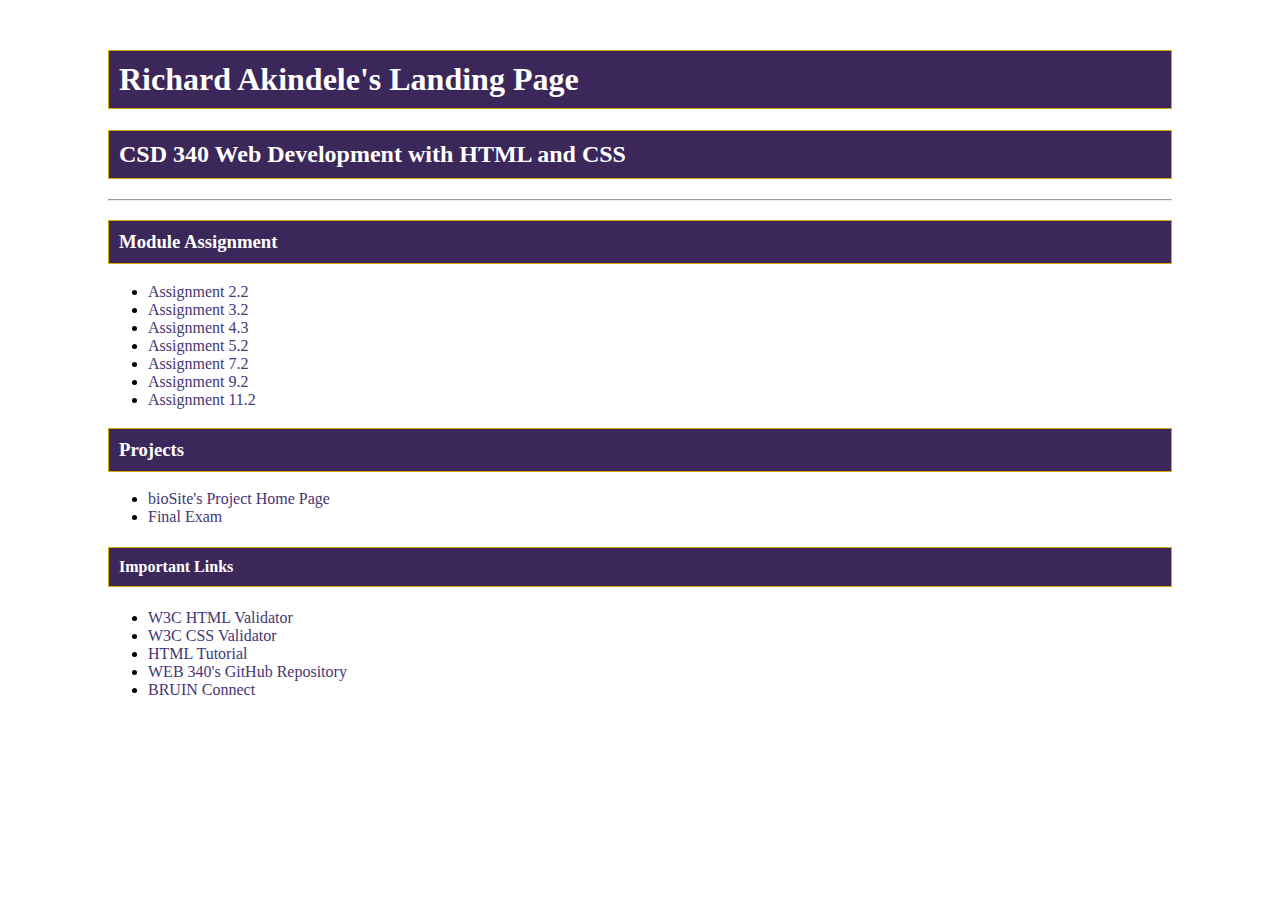
<file: index.html>
<!DOCTYPE html>
<html lang="en">
<head>
    <meta charset="UTF-8">
    <meta http-equiv="X-UA-Compatible" content="IE=edge">
    <meta name="viewport" content="width=device-width, initial-scale=1.0">
    <title>Richard Akindele's CSD 340 Landing Page</title>
    <link rel="preconnect" href="https://fonts.googleapis.com">
    <link rel="preconnect" href="https://fonts.gstatic.com" crossorigin>
    <link href="https://fonts.googleapis.com/css2?family=Oswald:wght@300;400;500;700&display=swap" rel="stylesheet">
    <link rel="stylesheet" href="site.css">
</head>

<body>
    <div id="container">
        <h1>Richard Akindele's Landing Page</h1>
        <h2>CSD 340 Web Development with HTML and CSS</h2>
        <hr>
        <h3>Module Assignment</h3>
        <ul>
            <li><a href="module-2/akindele_EX1.html" target="_blank">Assignment 2.2</a></li>
            <li><a href="module-3/akindele_EX2.html" target="_blank">Assignment 3.2</a></li>
            <li><a href="module-4/akindele_EX3.html" target="_blank">Assignment 4.3</a></li>
            <li><a href="module-5/akindele_EX4.html" target="_blank">Assignment 5.2</a></li>
            <li><a href="module-7/akindele_EX5.html" target="_blank">Assignment 7.2</a></li>
            <li><a href="module-9/akindele_EX6.html" target="_blank">Assignment 9.2</a></li>
            <li><a href="module-11/akindele_EX7.html" target="_blank">Assignment 11.2</a></li>
        </ul>
        <h3>Projects</h3>
        <ul>
            <li><a href="bioSite/landing.html" target="_blank">bioSite's Project Home Page</a></li> 
            <li><a href="module-12/index.html" target="_blank">Final Exam</a></li>
        </ul>
        <h4>Important Links</h4>
        <ul>
            <li><a href="https://validator.w3.org/" target="_blank">W3C HTML Validator</a></li>
            <li><a href="http://jigsaw.w3.org/css-validator" target="_blank">W3C CSS Validator</a></li>
            <li><a href="https://www.w3schools.com/html/" target="_blank">HTML Tutorial</a></li>
            <li><a href="https://github.com/buwebdev/csd-340" target="_blank">WEB 340's GitHub Repository</a></li>
            <li><a href="https://bruinconnect.bellevue.edu" target="_blank">BRUIN Connect</a></li>

        </ul>
       

    </div>
</body>
</html>
</file>
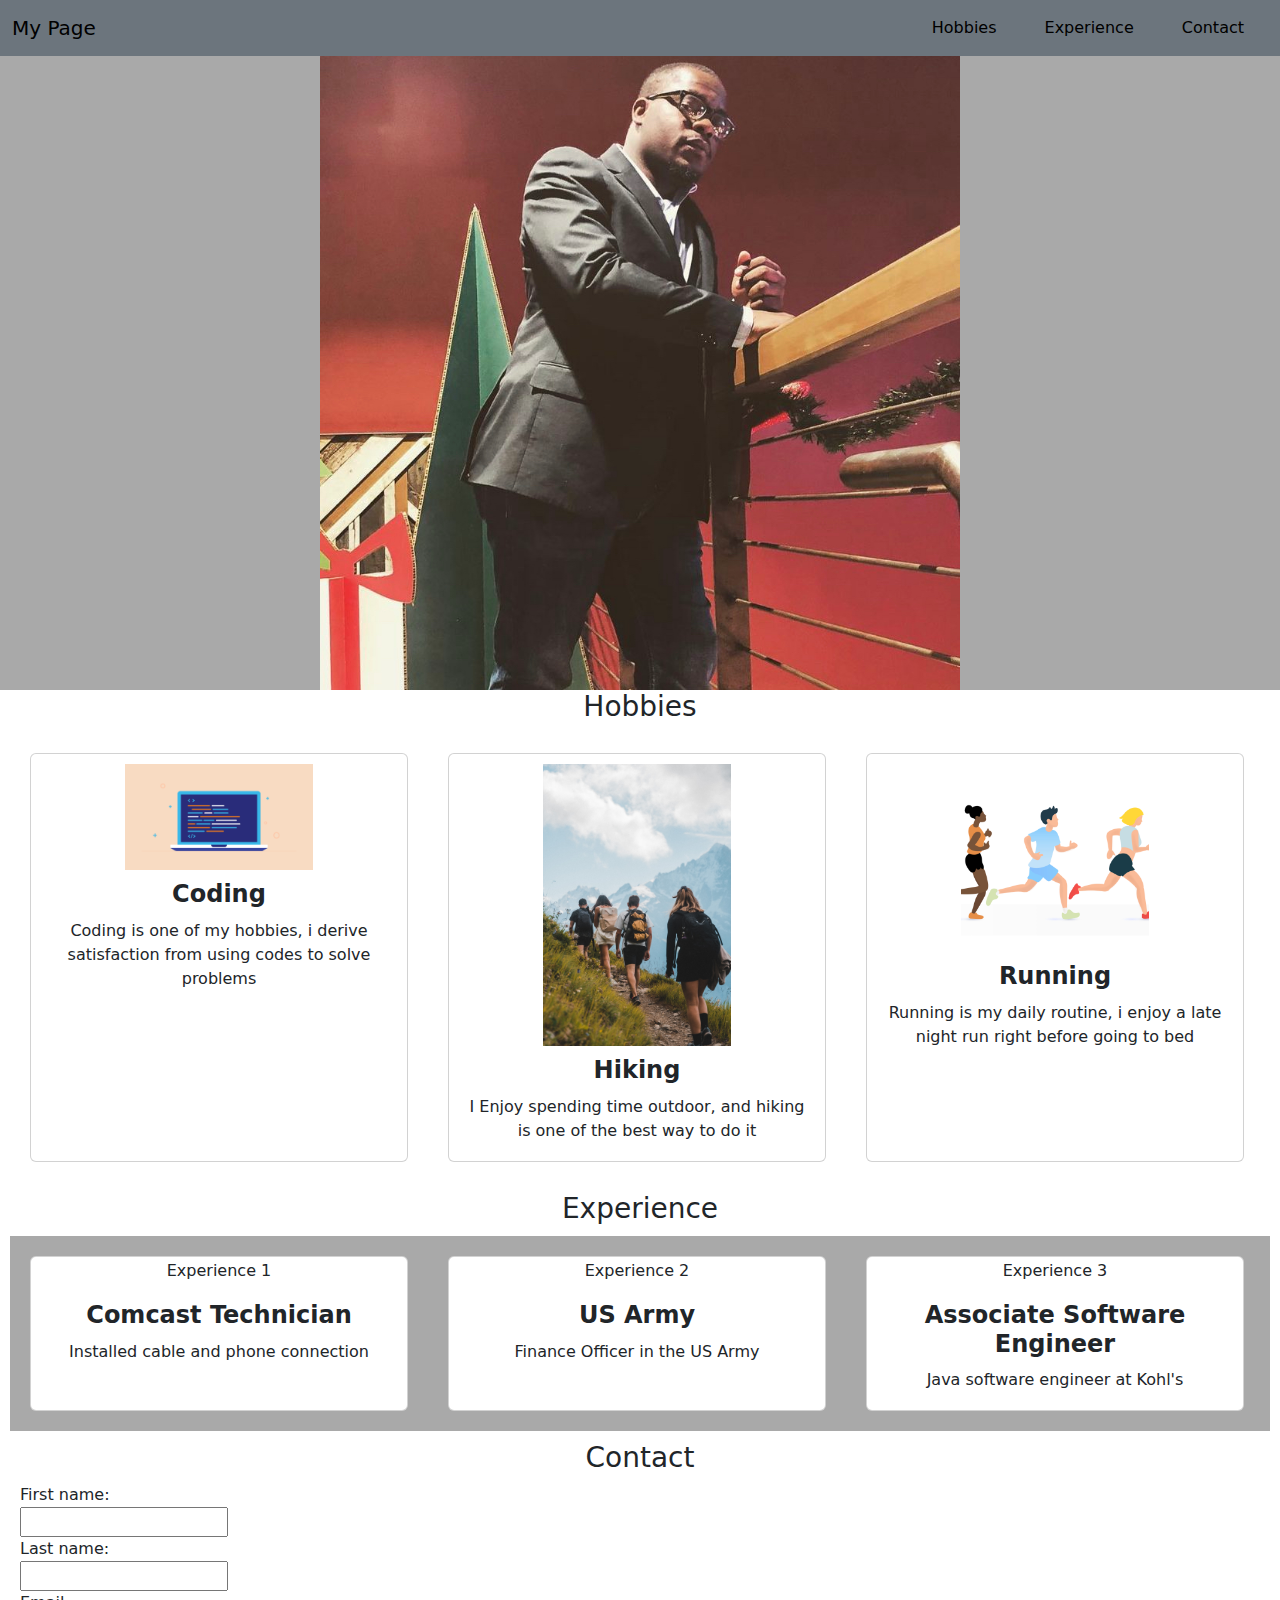
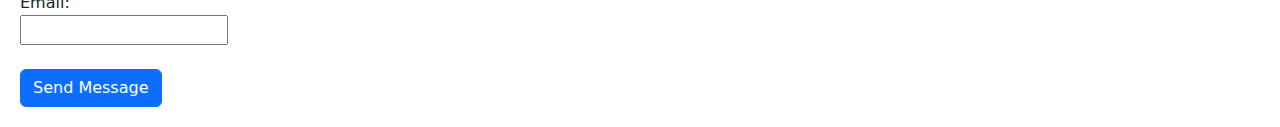
<file: module-12/index.html>
<!DOCTYPE html>
<html lang="en">
<head>
    <meta charset="UTF-8">
    <meta http-equiv="X-UA-Compatible" content="IE=edge">
    <meta name="viewport" content="width=device-width, initial-scale=1.0">
    <link rel="stylesheet" href="https://cdn.jsdelivr.net/npm/bootstrap@5.1.3/dist/css/bootstrap.min.css">
    <link rel="stylesheet" href="style.css">
    <script src="https://cdn.jsdelivr.net/npm/bootstrap@5.1.3/dist/js/bootstrap.min.js" async></script>
    <title>Personal Page</title>
</head>
<body>
    <header>
        <nav class="navbar bg-secondary navbar-expand">
            <div class="container-fluid">
              <a class="navbar-brand text-black" href="#">
                  My Page
              </a>
              <ul class="navbar-nav">
                  <li class="nav-item"><a href="#hobby" class="nav-link text-black px-4" >Hobbies</a></li>
                  <li class="nav-item"><a href="#experience" class="nav-link text-black px-4">Experience</a></li>
                  <li class="nav-item"><a href="#contact" class="nav-link text-black px-4">Contact</a></li>

              </ul>

            </div>
          </nav>
          <div class="pic">
            <img src="assignment/img/IMG_0120.jpg" alt="">
          </div>
    </header>
    <h3 id="hobby">Hobbies</h3>
    <div class="hobbies">
       
        <div class="card">
            <img src="assignment/img/code.png" class="image">
            <div class="container">
              <h4><b>Coding</b></h4>
              <p>Coding is one of my hobbies, i derive satisfaction from using codes to solve problems</p>
            </div>
        </div>
        <div class="card">
            <img src="assignment/img/hiking.jpeg" class="image">
            <div class="container">
              <h4><b>Hiking</b></h4>
              <p>I Enjoy spending time outdoor, and hiking is one of the best way to do it</p>
            </div>
        </div>

        <div class="card">
            <img src="assignment/img/running.jpeg" class="image">
            <div class="container">
              <h4><b>Running</b></h4>
              <p>Running is my daily routine, i enjoy a late night run right before going to bed</p>
            </div>
        </div>
    
    </div>
    
    <h3 id="experience">Experience</h3>
    <div class="experience">
        <div class="card">
            <p>Experience 1</p>
    
            <div class="container">
              <h4><b>Comcast Technician</b></h4>
              
                  <p>Installed cable and phone connection</p>
              
            </div>
        </div>
        <div class="card">
            <p>Experience 2</p>
            <div class="container">
              <h4><b>US Army</b></h4>
              <p>Finance Officer in the US Army</p>
            </div>
        </div>

        <div class="card">
            <p>Experience 3</p>
    
            <div class="container">
              <h4><b>Associate Software Engineer</b></h4>
              <p>Java software engineer at Kohl's</p>
            </div>
        </div>

    </div>

    <h3 id="contact">Contact</h3>
    <form>
        <label for="fname">First name:</label><br>
        <input type="text" id="fname" name="fname"><br>
        <label for="lname">Last name:</label><br>
        <input type="text" id="lname" name="lname"><br>
        <label for="email">Email:</label><br>
        <input type="text" id="email" name="email"><br><br>
        <button class="btn btn-primary">Send Message</button>
    </form>

    
</body>
</html>
</file>
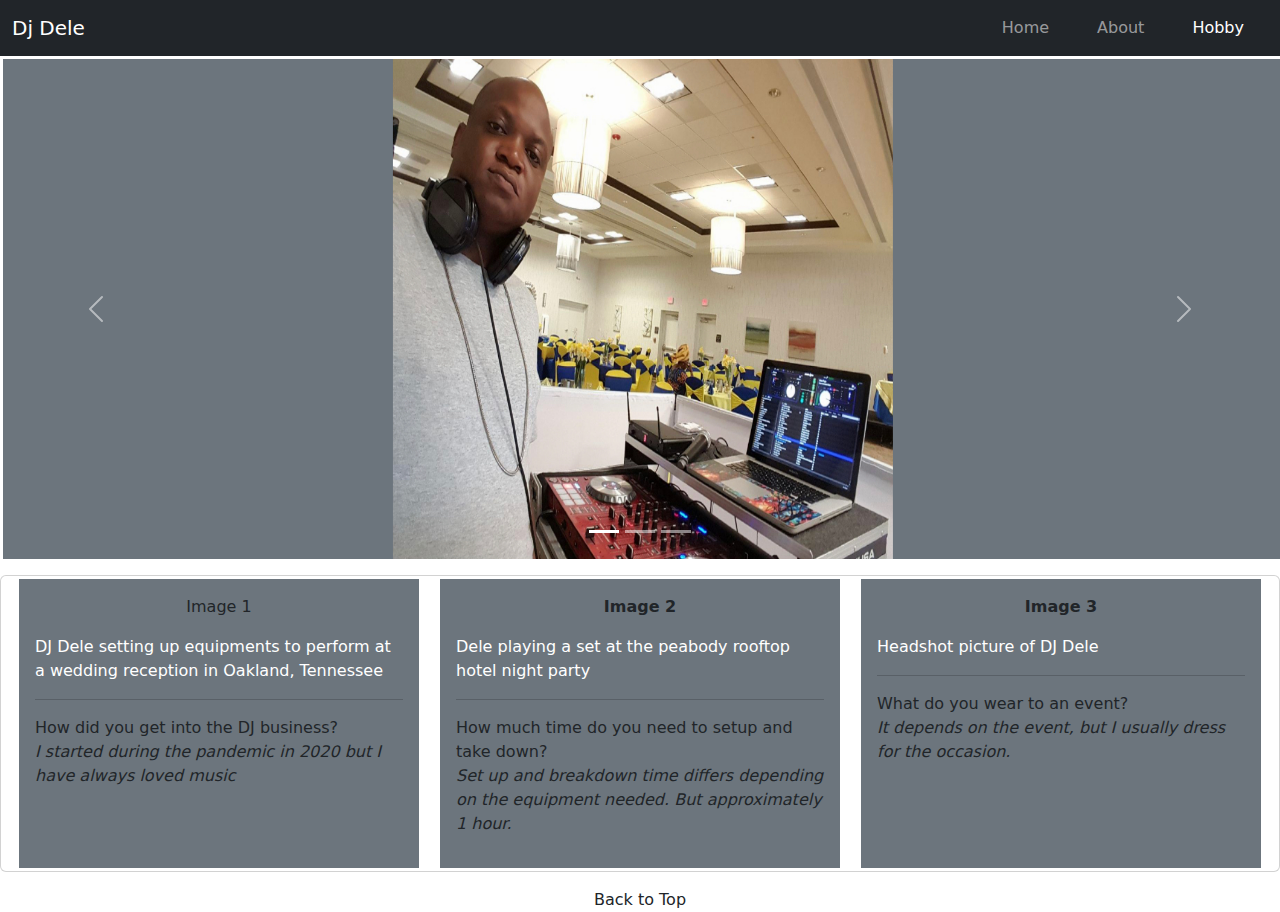
<file: bioSite/hobbies.html>
<!DOCTYPE html>
<html lang="en">
<head>
    <meta charset="UTF-8">
    <meta http-equiv="X-UA-Compatible" content="IE=edge">
    <meta name="viewport" content="width=device-width, initial-scale=1.0">
    <link rel="stylesheet" href="/bioSite/style.css">
    <link rel="preconnect" href="https://fonts.googleapis.com">
    <link rel="preconnect" href="https://fonts.gstatic.com" crossorigin>
    <link href="https://fonts.googleapis.com/css2?family=Mukta:wght@200;300;400;700&display=swap" rel="stylesheet">
    <link rel="stylesheet" href="https://cdn.jsdelivr.net/npm/bootstrap@5.1.3/dist/css/bootstrap.min.css">
    <script src="https://cdn.jsdelivr.net/npm/bootstrap@5.1.3/dist/js/bootstrap.min.js" async></script>

    <title>Hobby</title>
</head>
<body>
    <nav class="navbar bg-dark navbar-expand-lg navbar-dark">
        <div class="container-fluid">
            <a href="#" class="navbar-brand">Dj Dele</a>
            <button class="navbar-toggler" type="button" data-bs-toggle="collapse" data-bs-target="#collapse-when-small" aria-controls="navbarSupportedContent" aria-expanded="false" aria-label="Toggle navigation">
                <span class="navbar-toggler-icon"></span>
              </button>
              <div class="collapse navbar-collapse" id="collapse-when-small">
                  <ul class="navbar-nav ms-auto">
                      <li class="nav-item px-3">
                          <a href="/bioSite/landing.html" class="nav-link">Home</a>
                      </li>
                      <li class="nav-item px-3">
                          <a href="/bioSite/about.html" class="nav-link">About</a>
                      </li>
                      <li class="nav-item px-3">
                          <a href="#" class="nav-link active">Hobby</a> </li>
                  </ul>
              </div>
        </div>

    </nav>
    <div id="carouselExampleIndicators" class="carousel slide" data-bs-ride="true">
        <div class="carousel-indicators">
          <button type="button" data-bs-target="#carouselExampleIndicators" data-bs-slide-to="0" class="active" aria-current="true" aria-label="Slide 1"></button>
          <button type="button" data-bs-target="#carouselExampleIndicators" data-bs-slide-to="1" aria-label="Slide 2"></button>
          <button type="button" data-bs-target="#carouselExampleIndicators" data-bs-slide-to="2" aria-label="Slide 3"></button>
        </div>
        <div class="carousel-inner bg-secondary">
          <div class="carousel-item active">
            <img src="/bioSite/images/IMG_0079.jpg" class="d-block w-100" alt="...">
          </div>
          <div class="carousel-item">
            <img src="/bioSite/images/IMG_0083.jpg" class="d-block w-100" alt="...">
          </div>
          <div class="carousel-item">
            <img src="/bioSite/images/IMG_0084.jpg" class="d-block w-100" alt="...">
          </div>
        </div>
        <button class="carousel-control-prev" type="button" data-bs-target="#carouselExampleIndicators" data-bs-slide="prev">
          <span class="carousel-control-prev-icon" aria-hidden="true"></span>
          <span class="visually-hidden">Previous</span>
        </button>
        <button class="carousel-control-next" type="button" data-bs-target="#carouselExampleIndicators" data-bs-slide="next">
          <span class="carousel-control-next-icon" aria-hidden="true"></span>
          <span class="visually-hidden">Next</span>
        </button>
      </div>


      <div class="card d-flex flex-row justify-content-evenly mt-3">
        <div class="bg-secondary">
            <div class="card-body">
                <p class="dispay-6 text-center ">Image 1</p>
              <p class="text-white">DJ Dele setting up equipments to perform at a wedding reception in Oakland, Tennessee</p>
              <hr>
              <p>How did you get into the DJ business?<br>
                <span class="fst-italic">I started during the pandemic in 2020 but I have always loved music</span></p>

            </div>
        </div>
       
        <div class="bg-secondary">
            <div class="card-body">
                <p class="dispay-6 text-center fw-bold">Image 2</p>
              <p class="text-white">Dele playing a set at the peabody rooftop hotel night party</p>
              <hr>
              <p>How much time do you need to setup and take down?<br>
                <span class="fst-italic">Set up and breakdown time differs depending on the equipment needed. But
                    approximately 1 hour.</span></p>

            </div>
        </div>

        <div class="bg-secondary">
            <div class="card-body">
                <p class="dispay-6 text-center fw-bold">Image 3</p>
              <p class="text-white">Headshot picture of DJ Dele</p>
              <hr>
              <p>What do you wear to an event?<br>
                <span class="fst-italic">It depends on the event, but I usually dress for the occasion.</span></p>

            </div>
        </div>
        
        
    </div>
    <footer>
        <a href="#" class="nav-link text-center text-dark mt-3">Back to Top</a>
    </footer>
</body>
</file>
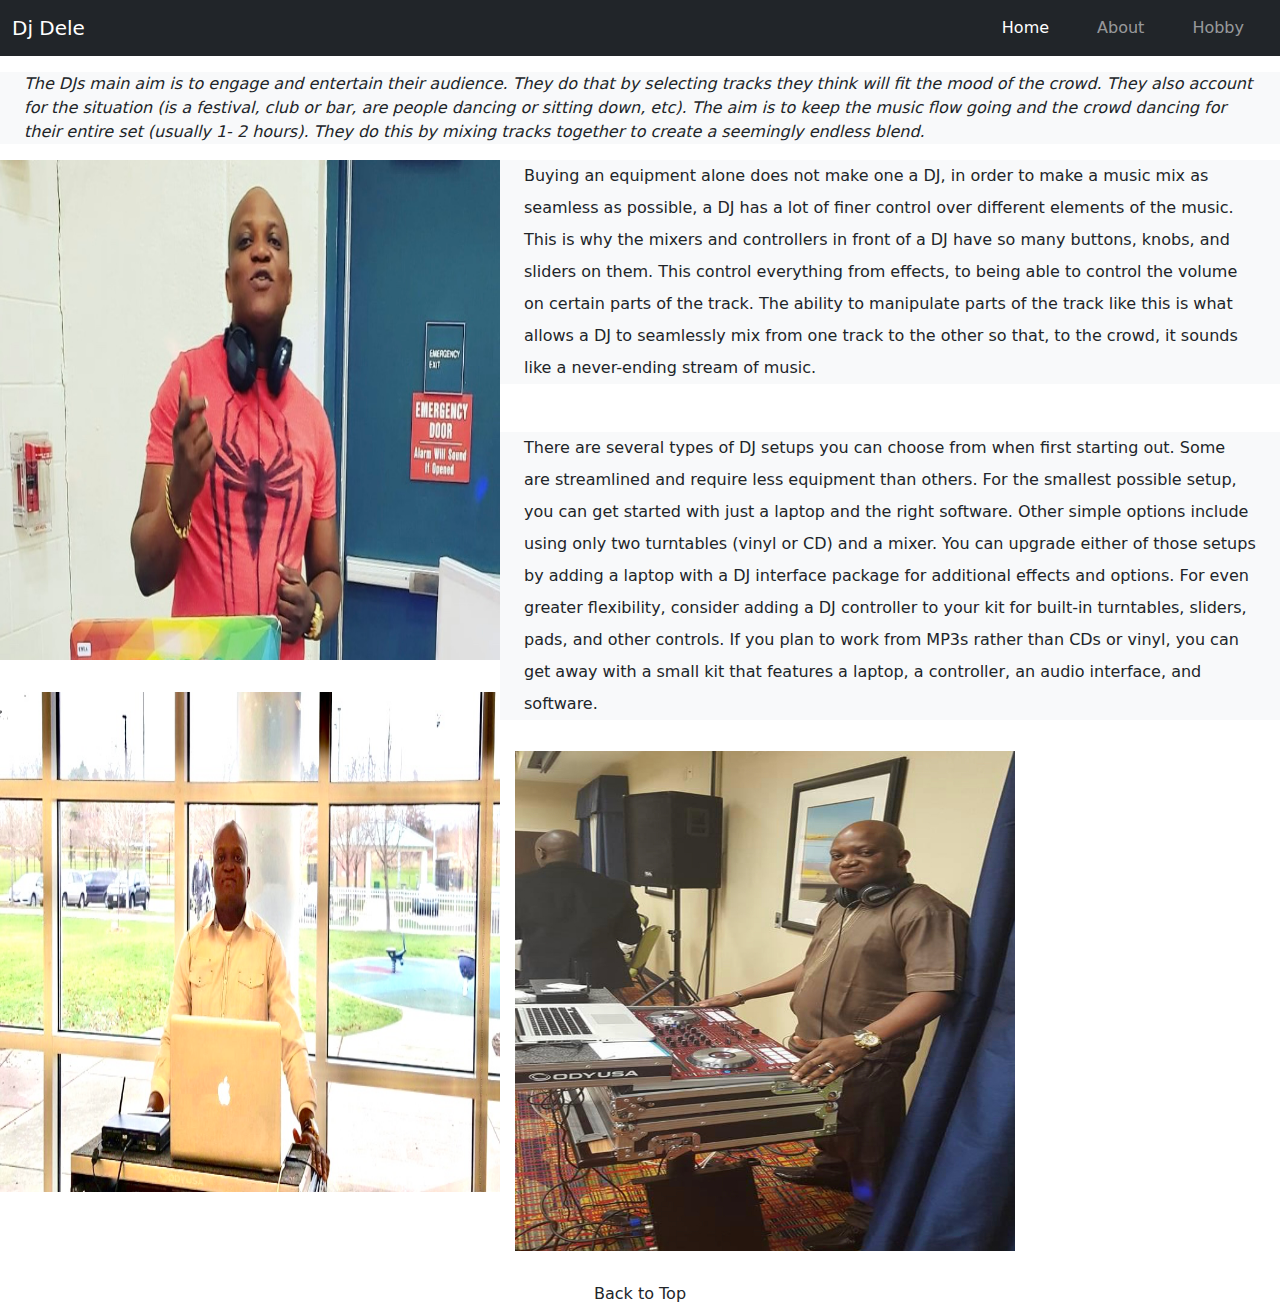
<file: bioSite/landing.html>
<!DOCTYPE html>
<html lang="en">
<head>
    <meta charset="UTF-8">
    <meta http-equiv="X-UA-Compatible" content="IE=edge">
    <meta name="viewport" content="width=device-width, initial-scale=1.0">
    <link rel="stylesheet" href="/bioSite/style.css">
    <link rel="preconnect" href="https://fonts.googleapis.com">
    <link rel="preconnect" href="https://fonts.gstatic.com" crossorigin>
    <link href="https://fonts.googleapis.com/css2?family=Mukta:wght@200;300;400;700&display=swap" rel="stylesheet">
    <link rel="stylesheet" href="https://cdn.jsdelivr.net/npm/bootstrap@5.1.3/dist/css/bootstrap.min.css">
    <script src="https://cdn.jsdelivr.net/npm/bootstrap@5.1.3/dist/js/bootstrap.min.js" async></script>
    <title>Home</title>
</head>
<body>

    <nav class="navbar bg-dark navbar-expand-lg navbar-dark mb-3">
        <div class="container-fluid">
            <a href="#" class="navbar-brand">Dj Dele</a>
            <button class="navbar-toggler" type="button" data-bs-toggle="collapse" data-bs-target="#collapse-when-small" aria-controls="navbarSupportedContent" aria-expanded="false" aria-label="Toggle navigation">
                <span class="navbar-toggler-icon"></span>
              </button>
              <div class="collapse navbar-collapse" id="collapse-when-small">
                  <ul class="navbar-nav ms-auto">
                      <li class="nav-item px-3">
                          <a href="#" class="nav-link active">Home</a>
                      </li>
                      <li class="nav-item px-3">
                          <a href="/bioSite/about.html" class="nav-link">About</a>
                      </li>
                      <li class="nav-item px-3">
                          <a href="/bioSite/hobbies.html" class="nav-link">Hobby</a>
                      </li>
                  </ul>
              </div>
        </div>

    </nav>
    <div>
        <p class="fst-italic bg-light px-4">The DJs main aim is to engage and entertain their audience. They do that by selecting tracks
            they think will fit the mood of the crowd. They also account for the situation (is a festival,
            club or bar, are people dancing or sitting down, etc).
            The aim is to keep the music flow going and the crowd dancing for their entire set (usually 1-
            2 hours). They do this by mixing tracks together to create a seemingly endless blend.</p>
    </div>
    <div class="d-flex flex-row">
        <div>
            <figure>
                <img src="/bioSite/images/IMG_0082.jpg"  class="land-img" alt="">
            </figure>
    
            <figure>
                <img src="/bioSite/images/IMG_0081.jpg" class="mt-3 land-img" alt="">
            </figure>
        </div>
        <div>
            <div>
                <p class=" p-land bg-light px-4">Buying an equipment alone does not make one a DJ, in order to make a music mix as
                    seamless as possible, a DJ has a lot of finer control over different elements of the music. This
                    is why the mixers and controllers in front of a DJ have so many buttons, knobs, and sliders on
                    them. This control everything from effects, to being able to control the volume on certain
                    parts of the track. The ability to manipulate parts of the track like this is what allows a DJ to
                    seamlessly mix from one track to the other so that, to the crowd, it sounds like a never-ending
                    stream of music.</p>
            </div>
            <div class="mt-5">
                <p class="p-land bg-light px-4">There are several types of DJ setups you can choose from when first starting out. Some are
                    streamlined and require less equipment than others. For the smallest possible setup, you can
                    get started with just a laptop and the right software. Other simple options include using only
                    two turntables (vinyl or CD) and a mixer.
                    You can upgrade either of those setups by adding a laptop with a DJ interface package for
                    additional effects and options. For even greater flexibility, consider adding a DJ controller to
                    your kit for built-in turntables, sliders, pads, and other controls. If you plan to work from
                    MP3s rather than CDs or vinyl, you can get away with a small kit that features a laptop, a
                    controller, an audio interface, and software.</p>
        
            </div>
            <img src="/bioSite/images/IMG_0080.jpg" class="l-img"  alt="">
        </div>

    </div>
   
    <div>
        <figure>
            
        </figure>

    </div>
</body>
<footer>
    <a href="#" class="nav-link text-center text-dark">Back to Top</a>
</footer>
</html>
</file>
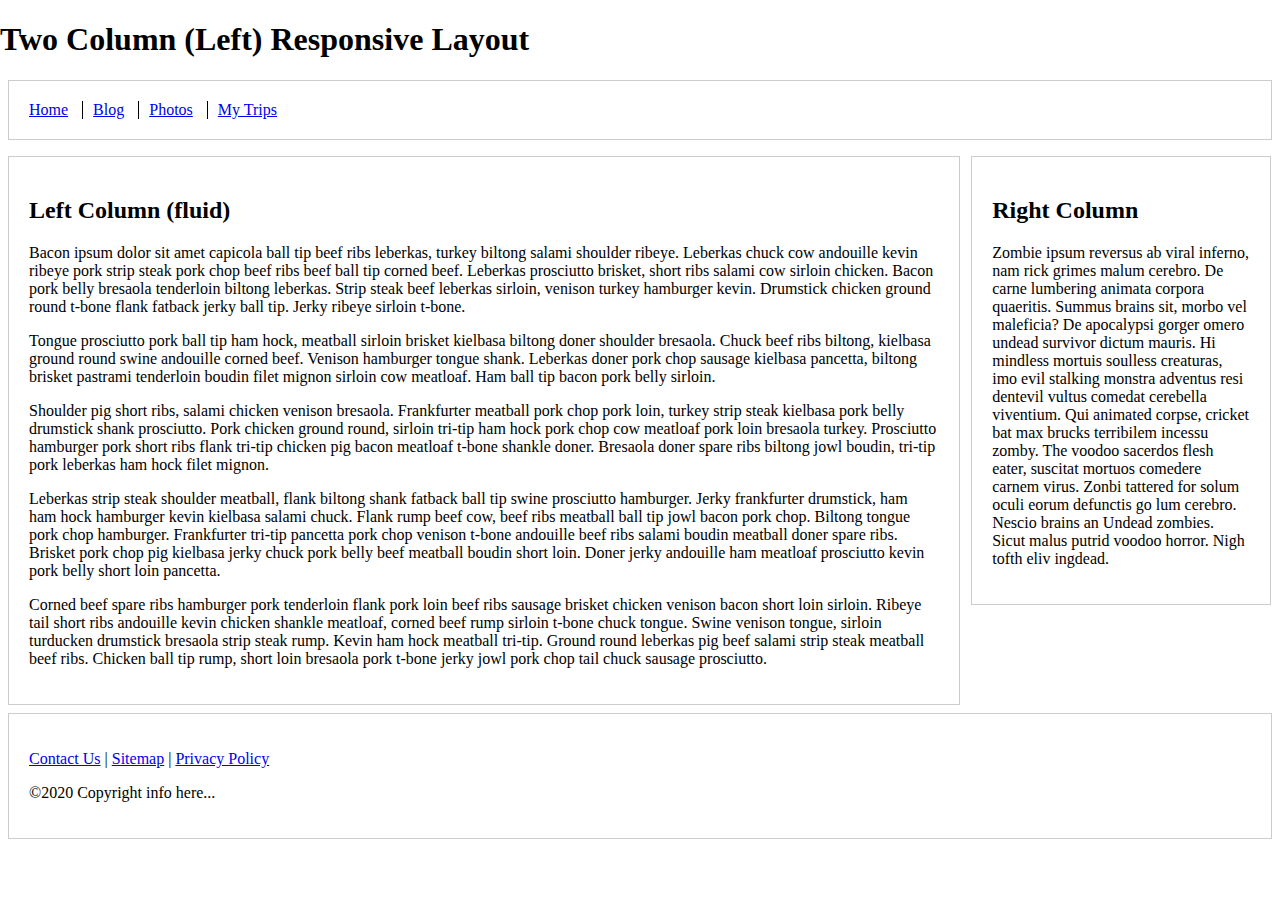
<file: module-11/akindele_EX7.html>
<!doctype html>
<html lang="en">
<head>
    <meta charset="utf-8">
    <meta name="viewport" content="width=device-width, initial-scale=1">

    <title>Exercise 9.2</title>

    <style type="text/css">
        html {
            box-sizing: border-box;
        }

        *, *:before, *:after {
            box-sizing: inherit;
        }

        body {
            margin: 0 auto;
        }

        footer, header {
            position: relative;
            clear: both;
        }

        .left-column, .right-column, footer, header {
            border: 1px solid #ccc;
            padding: 1.25em;
            margin: .5em;
        }

        .nav {
            list-style: none;
            margin-left: 0;
            margin-bottom: 0;
            padding-left: 0;
        }

        .nav > li,
        .nav > li > a {
            display: inline-block;
            *display: inline;
            zoom: 1;
        }

        .inline-items {
            margin-top: 0;
        }

        .inline-items li {
            margin-left: 0;
            border-left: 1px solid black;
            padding-left: 10px;
            padding-right: 10px;
        }

        .inline-items li:first-child {
            margin-left: 0;
            border: none;
            padding-left: 0;
            padding-right: 10px;
        }

        .inline-items li:last-child {
            padding-right: 0;
        }

        /* Media queries */
        @media screen and (min-width: 47.5em) {
            .columns-container {
                float: left;
            }

            .left-column {
                margin-right: 20em;
                float: left;
            }

            .right-column {
                width: 18.75em;
                margin-left: -19.3em;
                float: left;
            }
        }
    </style>
</head>

<body>
    <h1>Two Column (Left) Responsive Layout</h1>
    
    <header>
        <nav>
            <ul class="nav inline-items">
                <li><a href="#">Home</a></li>
                <li><a href="#">Blog</a></li>
                <li><a href="#">Photos</a></li>
                <li><a href="#">My Trips</a></li>
            </ul>
        </nav>
    </header>

    <div class="columns-container">

        <div class="left-column">
            <h2>Left Column (fluid)</h2>

            <p>Bacon ipsum dolor sit amet capicola ball tip beef ribs leberkas, turkey biltong salami shoulder ribeye. Leberkas
                chuck cow andouille kevin ribeye pork strip steak pork chop beef ribs beef ball tip corned beef. Leberkas
                prosciutto brisket, short ribs salami cow sirloin chicken. Bacon pork belly bresaola tenderloin biltong leberkas.
                Strip steak beef leberkas sirloin, venison turkey hamburger kevin. Drumstick chicken ground round t-bone flank
                fatback jerky ball tip. Jerky ribeye sirloin t-bone.</p>

            <p>Tongue prosciutto pork ball tip ham hock, meatball sirloin brisket kielbasa biltong doner shoulder bresaola.
                Chuck beef ribs biltong, kielbasa ground round swine andouille corned beef. Venison hamburger tongue shank.
                Leberkas doner pork chop sausage kielbasa pancetta, biltong brisket pastrami tenderloin boudin filet mignon
                sirloin cow meatloaf. Ham ball tip bacon pork belly sirloin.</p>

            <p>Shoulder pig short ribs, salami chicken venison bresaola. Frankfurter meatball pork chop pork loin, turkey strip
                steak kielbasa pork belly drumstick shank prosciutto. Pork chicken ground round, sirloin tri-tip ham hock pork
                chop cow meatloaf pork loin bresaola turkey. Prosciutto hamburger pork short ribs flank tri-tip chicken pig bacon
                meatloaf t-bone shankle doner. Bresaola doner spare ribs biltong jowl boudin, tri-tip pork leberkas ham hock filet
                mignon.</p>

            <p>Leberkas strip steak shoulder meatball, flank biltong shank fatback ball tip swine prosciutto hamburger. Jerky
                frankfurter drumstick, ham ham hock hamburger kevin kielbasa salami chuck. Flank rump beef cow, beef ribs meatball
                ball tip jowl bacon pork chop. Biltong tongue pork chop hamburger. Frankfurter tri-tip pancetta pork chop venison
                t-bone andouille beef ribs salami boudin meatball doner spare ribs. Brisket pork chop pig kielbasa jerky chuck
                pork belly beef meatball boudin short loin. Doner jerky andouille ham meatloaf prosciutto kevin pork belly short
                loin pancetta.</p>

            <p>Corned beef spare ribs hamburger pork tenderloin flank pork loin beef ribs sausage brisket chicken venison bacon
                short loin sirloin. Ribeye tail short ribs andouille kevin chicken shankle meatloaf, corned beef rump sirloin
                t-bone chuck tongue. Swine venison tongue, sirloin turducken drumstick bresaola strip steak rump. Kevin ham hock
                meatball tri-tip. Ground round leberkas pig beef salami strip steak meatball beef ribs. Chicken ball tip rump,
                short loin bresaola pork t-bone jerky jowl pork chop tail chuck sausage prosciutto.</p>
        </div>

        <div class="right-column">
            <h2>Right Column</h2>

            <p>Zombie ipsum reversus ab viral inferno, nam rick grimes malum cerebro. De carne lumbering animata corpora
                quaeritis. Summus brains sit​​, morbo vel maleficia? De apocalypsi gorger omero undead survivor dictum mauris. Hi
                mindless mortuis soulless creaturas, imo evil stalking monstra adventus resi dentevil vultus comedat cerebella
                viventium. Qui animated corpse, cricket bat max brucks terribilem incessu zomby. The voodoo sacerdos flesh eater,
                suscitat mortuos comedere carnem virus. Zonbi tattered for solum oculi eorum defunctis go lum cerebro. Nescio
                brains an Undead zombies. Sicut malus putrid voodoo horror. Nigh tofth eliv ingdead.</p>
        </div>

    </div>

    <footer>
        <p><a href="#">Contact Us</a> | <a href="#">Sitemap</a> | <a href="#">Privacy Policy</a></p>
        <p>&copy;2020 Copyright info here...</p>
    </footer>
</body>
</html>
</file>
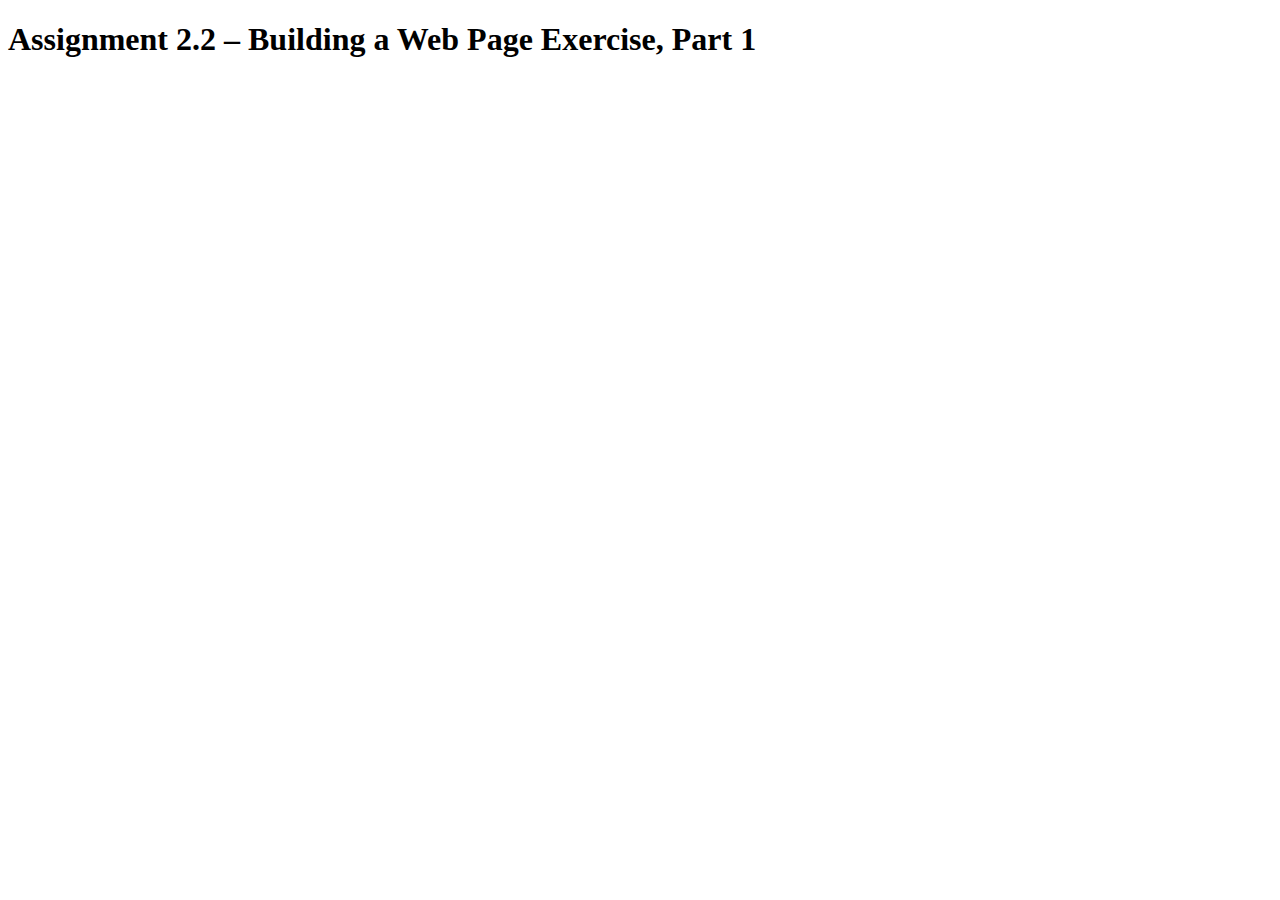
<file: module-2/akindele_EX1.html>
<!DOCTYPE html>
<html lang="en">
<head>
    <meta charset="UTF-8">
    <meta http-equiv="X-UA-Compatible" content="IE=edge">
    <meta name="viewport" content="width=device-width, initial-scale=1.0">
    <title>CSD 340 Web Development with HTML and CSS</title>
</head>
<body>
   <h1>Assignment 2.2 – Building a Web Page Exercise, Part 1</h1>
</body>
</html>
</file>
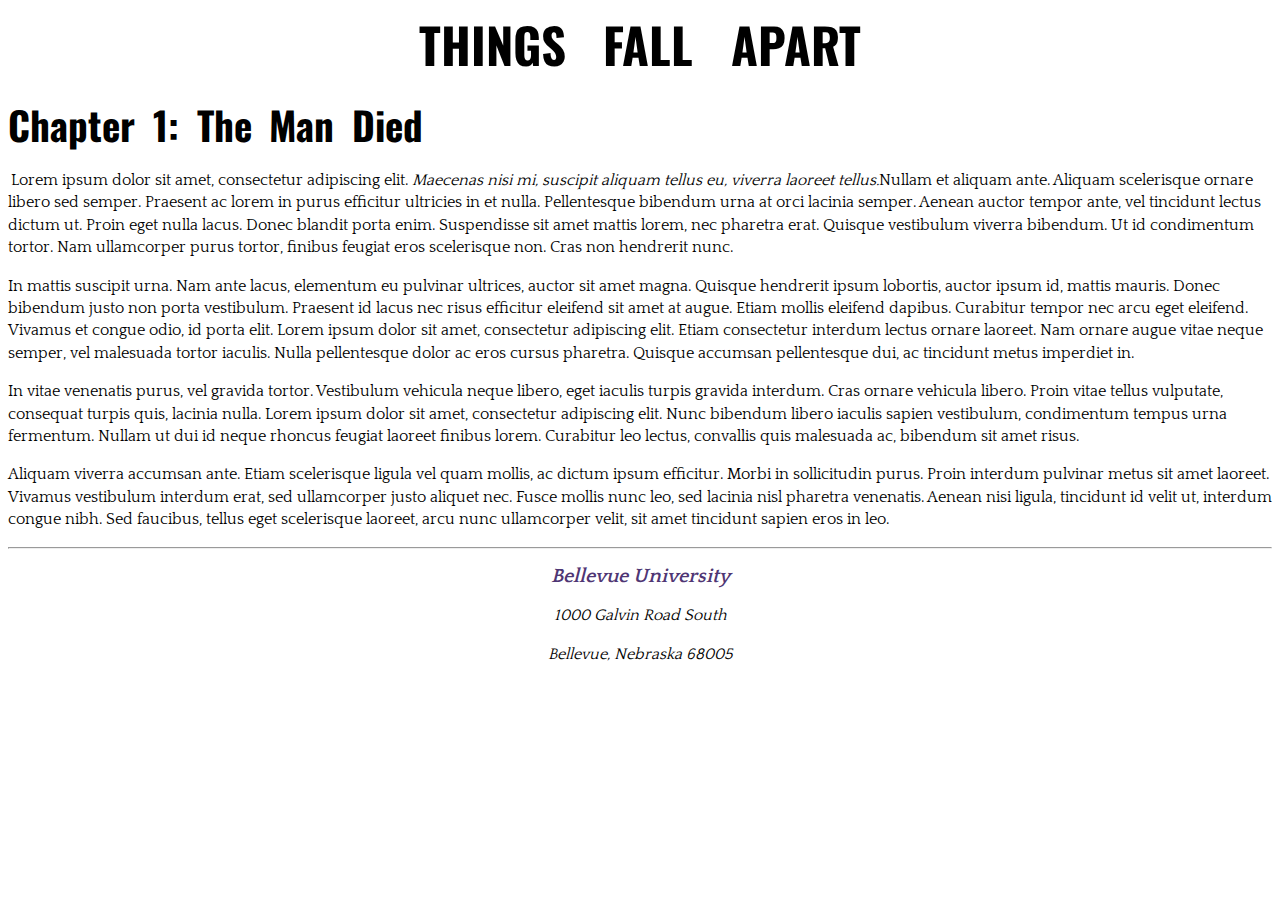
<file: module-3/akindele_EX2.html>
<!DOCTYPE html>
<html lang="en">
<head>
    <meta charset="UTF-8">
    <meta http-equiv="X-UA-Compatible" content="IE=edge">
    <meta name="viewport" content="width=device-width, initial-scale=1.0">
    <link rel="stylesheet" href="akindele_EX2.css">
    <link rel="preconnect" href="https://fonts.googleapis.com">
    <link rel="preconnect" href="https://fonts.gstatic.com" crossorigin>
    <link href="https://fonts.googleapis.com/css2?family=Oswald:wght@300;500;700&family=Quattrocento:wght@400;700&display=swap" rel="stylesheet">
    <title>CSD 340 Development with HTML and CSS</title>
</head>
<body>
    <div id="container">
        <h1>Things Fall Apart</h1>
        <h2>Chapter 1: The Man Died</h2>
        <p class="intro">Lorem ipsum dolor sit amet, consectetur adipiscing elit. <span class="sentence">Maecenas nisi mi, suscipit aliquam tellus eu, viverra laoreet tellus.</span>Nullam et aliquam ante. Aliquam scelerisque ornare libero sed semper. Praesent ac lorem in purus efficitur ultricies in et nulla. Pellentesque bibendum urna at orci lacinia semper. Aenean auctor tempor ante, vel tincidunt lectus dictum ut. Proin eget nulla lacus. Donec blandit porta enim. Suspendisse sit amet mattis lorem, nec pharetra erat. Quisque vestibulum viverra bibendum. Ut id condimentum tortor. Nam ullamcorper purus tortor, finibus feugiat eros scelerisque non. Cras non hendrerit nunc.

        </p>
        <p>In mattis suscipit urna. Nam ante lacus, elementum eu pulvinar ultrices, auctor sit amet magna. Quisque hendrerit ipsum lobortis, auctor ipsum id, mattis mauris. Donec bibendum justo non porta vestibulum. Praesent id lacus nec risus efficitur eleifend sit amet at augue. Etiam mollis eleifend dapibus. Curabitur tempor nec arcu eget eleifend. Vivamus et congue odio, id porta elit. Lorem ipsum dolor sit amet, consectetur adipiscing elit. Etiam consectetur interdum lectus ornare laoreet. Nam ornare augue vitae neque semper, vel malesuada tortor iaculis. Nulla pellentesque dolor ac eros cursus pharetra. Quisque accumsan pellentesque dui, ac tincidunt metus imperdiet in.</p>
        <p>In vitae venenatis purus, vel gravida tortor. Vestibulum vehicula neque libero, eget iaculis turpis gravida interdum. Cras ornare vehicula libero. Proin vitae tellus vulputate, consequat turpis quis, lacinia nulla. Lorem ipsum dolor sit amet, consectetur adipiscing elit. Nunc bibendum libero iaculis sapien vestibulum, condimentum tempus urna fermentum. Nullam ut dui id neque rhoncus feugiat laoreet finibus lorem. Curabitur leo lectus, convallis quis malesuada ac, bibendum sit amet risus.</p>
        <p>Aliquam viverra accumsan ante. Etiam scelerisque ligula vel quam mollis, ac dictum ipsum efficitur. Morbi in sollicitudin purus. Proin interdum pulvinar metus sit amet laoreet. Vivamus vestibulum interdum erat, sed ullamcorper justo aliquet nec. Fusce mollis nunc leo, sed lacinia nisl pharetra venenatis. Aenean nisi ligula, tincidunt id velit ut, interdum congue nibh. Sed faucibus, tellus eget scelerisque laoreet, arcu nunc ullamcorper velit, sit amet tincidunt sapien eros in leo.</p>
        <hr>
        <address>
            <p><a href="https://www.bellevue.edu/" target="_blank">Bellevue University</a></p>
            <p>1000 Galvin Road South</p>
            <p>Bellevue, Nebraska 68005</p>
        </address>
    </div>
    
</body>
</html>
</file>
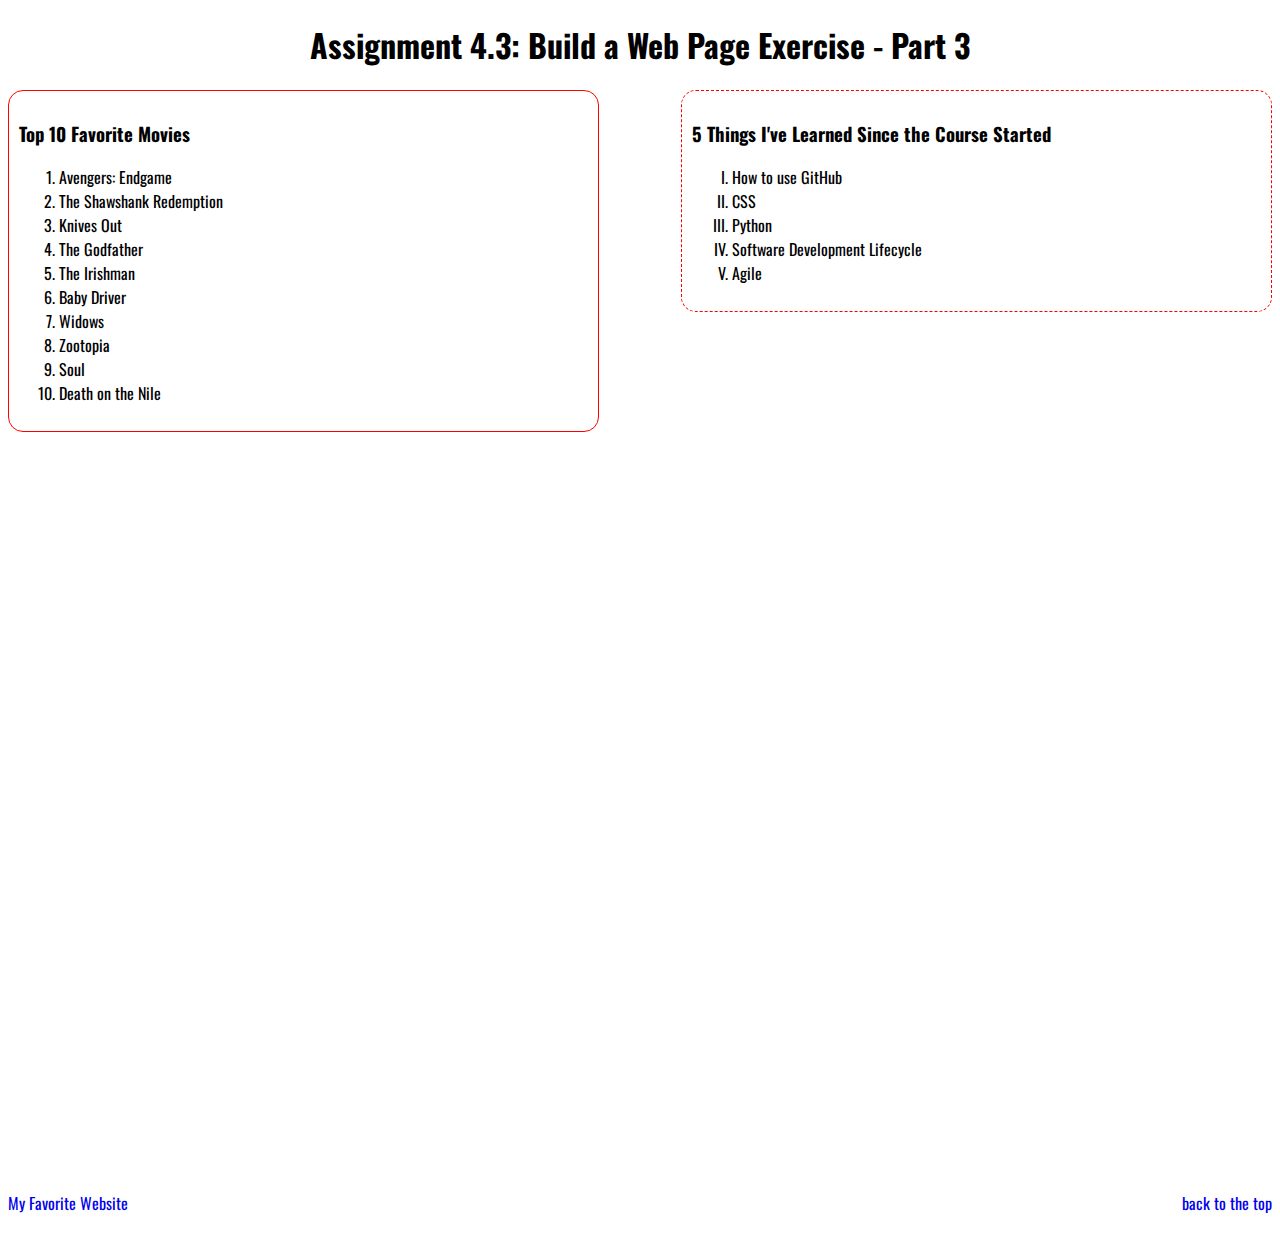
<file: module-4/akindele_EX3.html>
<!DOCTYPE html>
<html lang="en">
<head>
    <meta charset="UTF-8">
    <meta http-equiv="X-UA-Compatible" content="IE=edge">
    <meta name="viewport" content="width=device-width, initial-scale=1.0">
    <link rel="preconnect" href="https://fonts.googleapis.com">
    <link rel="preconnect" href="https://fonts.gstatic.com" crossorigin>
    <link href="https://fonts.googleapis.com/css2?family=Oswald:wght@300;400;500;700&display=swap" rel="stylesheet">
    <link rel="stylesheet" href="akindele_EX3.css">
    <title>CSD 340 Web Development with HTML and CSS</title>
</head>
<body>
    <div id="container">
        <h1>Assignment 4.3: Build a Web Page Exercise - Part 3</h1>
        <div id="movies">
            <h3>Top 10 Favorite Movies</h3>
            <ol id="ordered">
                <li>Avengers: Endgame</li>
                <li>The Shawshank Redemption</li>
                <li>Knives Out</li>
                <li>The Godfather</li>
                <li>The Irishman</li>
                <li>Baby Driver</li>
                <li>Widows</li>
                <li>Zootopia</li>
                <li>Soul</li>
                <li>Death on the Nile</li>
            </ol>
        
        </div>
        <div id="list">
            <h3>5 Things I've Learned Since the Course Started</h3>
            <ul id="unordered">
                <li>How to use GitHub</li>
                <li>CSS</li>
                <li>Python</li>
                <li>Software Development Lifecycle</li>
                <li>Agile</li>
            </ul>
        </div>
        
        <div id="last">
            <a id="first_tag" href="https://www.geekforgeeks.org" target="_blank">My Favorite Website</a>
            <a id="second_tag" href="#container">back to the top</a>

        </div>
    </div>
</body>
</html>
</file>
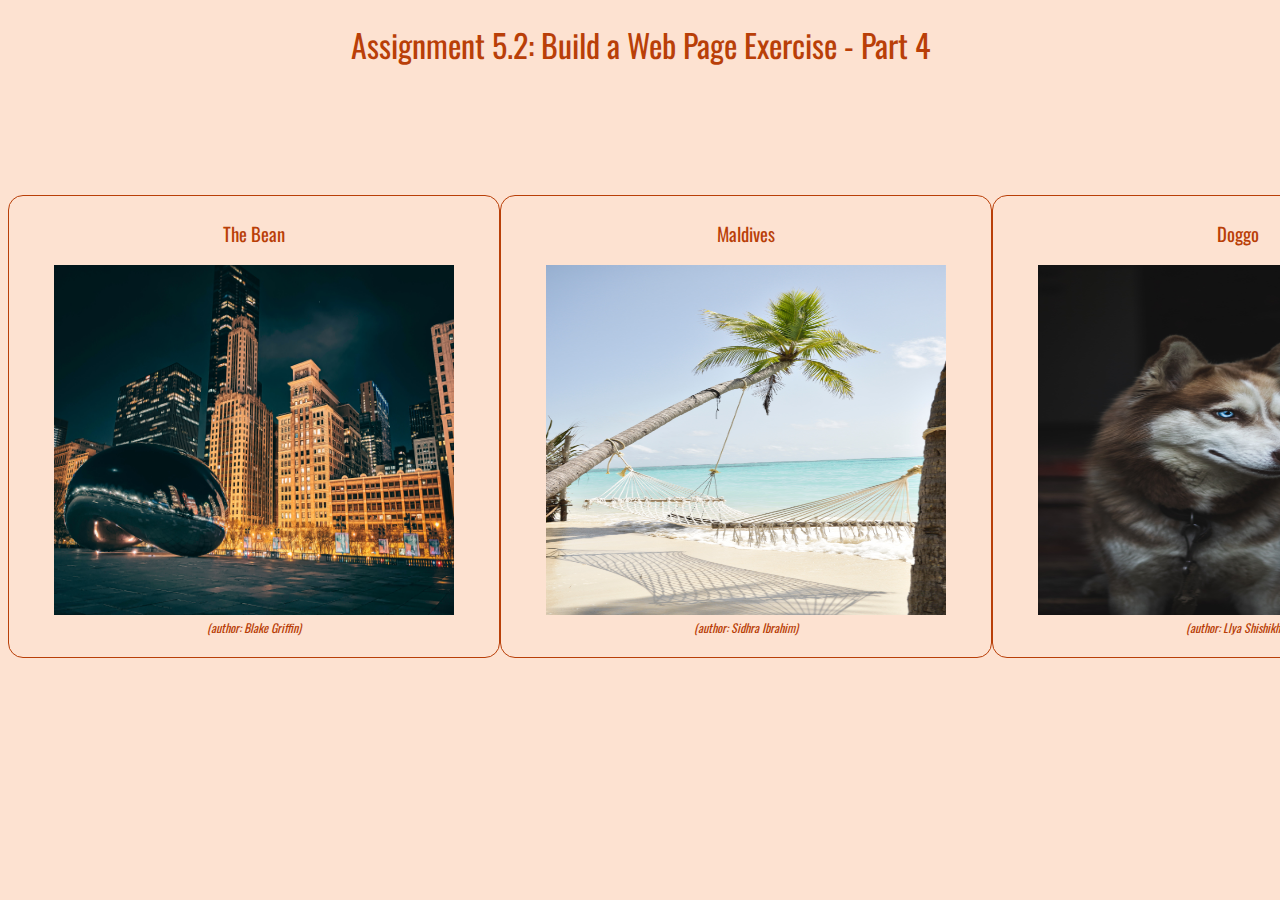
<file: module-5/akindele_EX4.html>
<!DOCTYPE html>
<html lang="en">
<head>
    <meta charset="UTF-8">
    <meta http-equiv="X-UA-Compatible" content="IE=edge">
    <meta name="viewport" content="width=device-width, initial-scale=1.0">
    <link rel="preconnect" href="https://fonts.googleapis.com">
    <link rel="preconnect" href="https://fonts.gstatic.com" crossorigin>
    <link href="https://fonts.googleapis.com/css2?family=Oswald:wght@300;400;500;700&display=swap" rel="stylesheet">
    <link rel="stylesheet" href="akindele_EX4.css">
    <title>CSD 340 Web Development with HTML and CSS</title>
</head>
<body>
    <div id="container">
        <h1 id="header_text">Assignment 5.2: Build a Web Page Exercise - Part 4</h1>
        <div id="image-gallery">
            <div id="one">
                <h3>The Bean</h3>
                <figure>
                    <img src="images/the_bean.jpg" alt="The Bean" id="bean">
                    <figcaption>(author: Blake Griffin)</figcaption>
                </figure>
            </div>
            <div id="two">
                <h3>Maldives</h3>
                <figure>
                    <img src="images/maldives.jpg" alt="maldives" id="maldives">
                    <figcaption>(author: Sidhra Ibrahim)</figcaption>
                </figure>
            </div>
            <div id="three">
                <h3>Doggo</h3>
                <figure>
                    <img src="images/mans_best_friend.jpg" alt="picture of a dog" id="dog">
                    <figcaption>(author: Llya Shishikhin)</figcaption>
                </figure>

            </div>


        </div>


    </div>
</body>
</html>
</file>
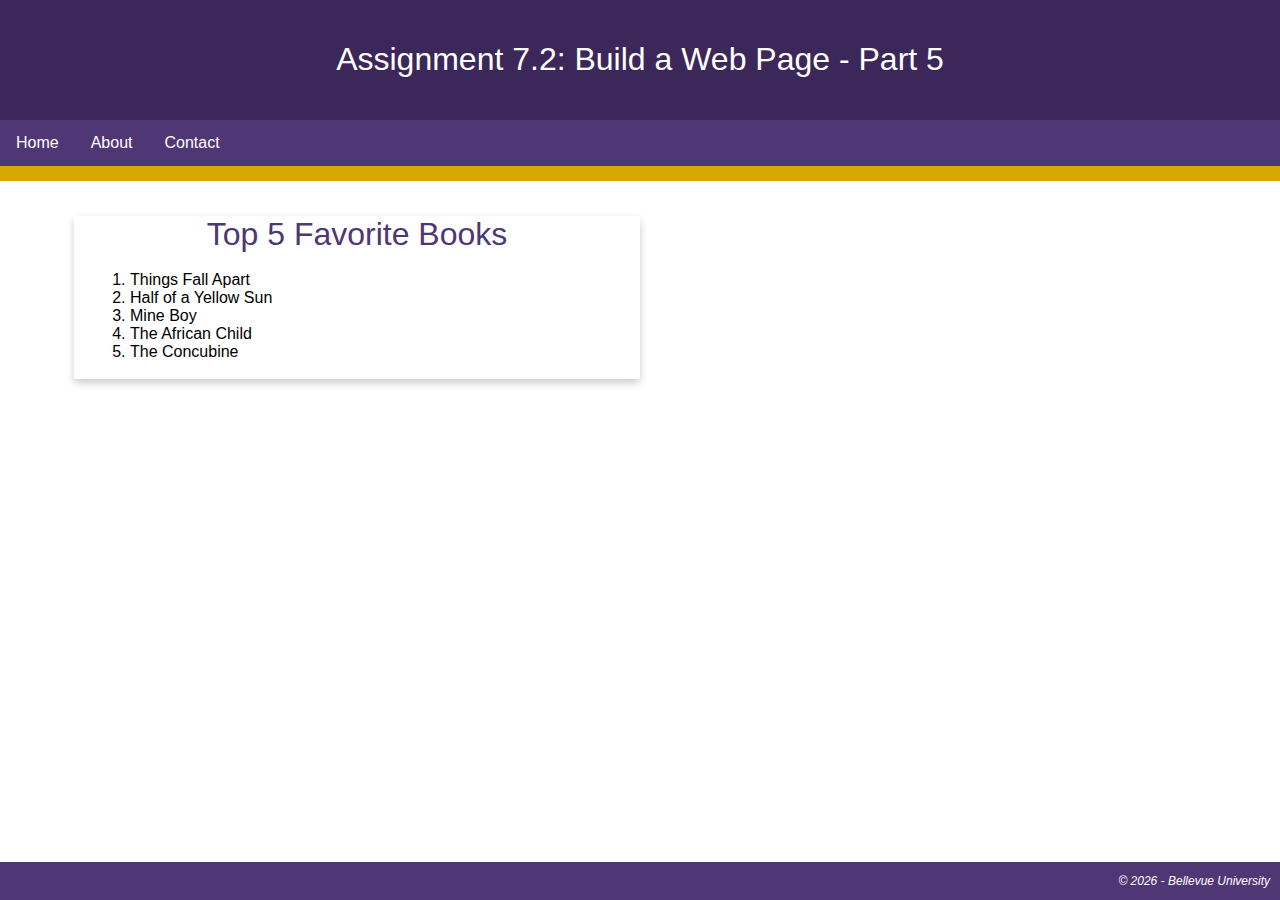
<file: module-7/akindele_EX5.html>
<!DOCTYPE html>
<html lang="en">
<head>
    <meta charset="UTF-8">
    <meta http-equiv="X-UA-Compatible" content="IE=edge">
    <meta name="viewport" content="width=device-width, initial-scale=1.0">
    <link rel="stylesheet" href="akindele_EX5.css">
    <title>CSD 340 Web Development with HTML and CSS</title>
</head>
<body>
    <header>
        <h1>Assignment 7.2: Build a Web Page - Part 5</h1>
       
    </header>
    <div id="navbar">
        <a href="#">Home</a>
        <a href="#">About</a>
        <a href="#">Contact</a>

    </div>
    <div id="container">
        <div class="card">
            <div class="card-title">
                Top 5 Favorite Books

            </div>
            <div class="card-content">
                <ol>
                    <li>Things Fall Apart</li>
                    <li>Half of a Yellow Sun</li>
                    <li>Mine Boy</li>
                    <li>The African Child</li>
                    <li>The Concubine</li>
                </ol>

            </div>

        </div>

    </div>
    <footer>
        <p>
            &copy; <script>document.write(new Date().getFullYear())</script> - <a href="https://www.bellevue.edu/" target="_blank">Bellevue University</a>
        </p>

    </footer>
    
</body>
</html>
</file>
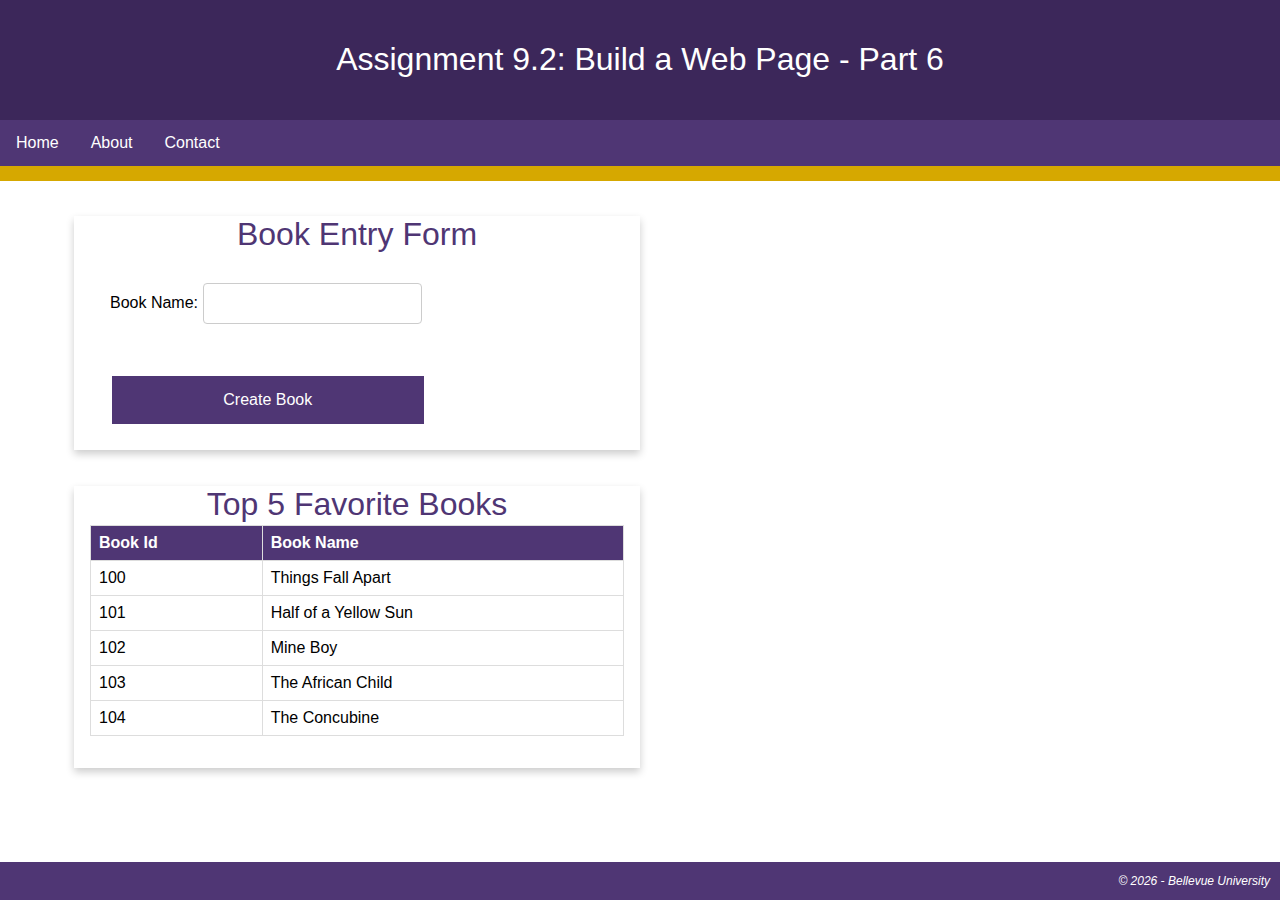
<file: module-9/akindele_EX6.html>
<!DOCTYPE html>
<html lang="en">
<head>
    <meta charset="UTF-8">
    <meta http-equiv="X-UA-Compatible" content="IE=edge">
    <meta name="viewport" content="width=device-width, initial-scale=1.0">
    <link rel="stylesheet" href="akindele_EX6.css">
    <title>CSD 340 Web Development with HTML and CSS</title>
</head>
<body>
    <header>
        <h1>Assignment 9.2: Build a Web Page - Part 6</h1>
       
    </header>
    <div id="navbar">
        <a href="#">Home</a>
        <a href="#">About</a>
        <a href="#">Contact</a>

    </div>
    <div id="container">
        <div class="card">
            <div class="card-title">
                Book Entry Form

            </div>
            <div class="card-content">
                <div class="form">
                    <div class="form-field">
                        <label for="txtBookName">Book Name:</label>
                        <input type="text" id="txtBookName" name="txtBookName" class="input">

                    </div>
                    <div class="form-field">
                        <button type="submit" class="btn btn-primary full-width">Create Book</button>

                    </div>

                </div>

            </div>

        </div>
        <br>
        <br>
        <div class="card">
            <div class="card-title">
                Top 5 Favorite Books

            </div>
            <div class="card-content">
               <table id="books">
                   <tr>
                       <th>Book Id</th>
                       <th>Book Name</th>
                   </tr>
                   <tr>
                       <td>100</td>
                       <td>Things Fall Apart</td>
                   </tr>
                   <tr>
                       <td>101</td>
                       <td>Half of a Yellow Sun</td>
                   </tr>
                   <tr>
                       <td>102</td>
                       <td>Mine Boy</td>
                   </tr>
                   <tr>
                       <td>103</td>
                       <td>The African Child</td>
                   </tr>
                   <tr>
                       <td>104</td>
                       <td>The Concubine</td>
                   </tr>
                </div>

               </table>

            </div>

        </div>

    </div>
    <footer>
        <p>
            &copy; <script>document.write(new Date().getFullYear())</script> - <a href="https://www.bellevue.edu/" target="_blank">Bellevue University</a>
        </p>

    </footer>
    
</body>
</html>
</file>
<file: site.css>
#container {
    margin-top: 50px;
    margin-left: 100px;
    margin-right: 100px;
}

h1, h2, h3, h4 {
    background-color: #3c275a;
    color: #fff;
    border: 1px;
    border-color: #D6A800;
    border-style: solid;
    padding: 10px;
}

a {
    color: #453674;
    text-decoration: none;
}

a:hover {
    background-color: #D6A800;
    color:#4F3674;
}

a:visited {
    color: #3c275a;
}
</file>
<file: module-12/style.css>
img {
    display: block;
    width: 50%;
    margin-left: auto;
    margin-right: auto;


}

.pic {
    background-color: darkgray;
}

.hobbies, .experience {
    display: flex;
    flex-direction: row;
    margin: 10px;
}

.card {
    width: 30%;
    margin: 20px 20px ;
}

h3, h4 {
    text-align: center;
}

.image {
    margin-top: 10px;
    margin-bottom: 10px;

}

p {
    padding: 2px;
    text-align:center;
}

.experience {
    background-color: darkgray;
}

form {
    margin-left: 20px;
    margin-bottom: 20px;
}
</file>
<file: bioSite/style.css>
#portrait{
    height: 400px;
    width: 400px;
    border-radius: 400px;


}
img{
    height: 500px;
    max-width: 500px;
    margin:auto;
    

}

h3{
    color: #454545;
}

body{
    text-align: center;
    background-color: #F6E3DE;
    font-family: 'Mukta', sans-serif;
}
#about_text{
    margin: 30px;
    padding: 50px;
    line-height: 2.0em;
}

.card-body {
    width: 400px;

}

.bg-secondary {
    margin: 3px;
    display: flex;
    align-content: space-around;

}
.p-land {
    line-height: 2.0em;
}

.l-img {
    width:700px;
    margin: 15px;
}
</file>
<file: module-3/akindele_EX2.css>
html { 
    font-size: 16px;
}

p {
    font-family: 'Quattrocento', Georgia, 'Times New Roman', serif;
    line-height: 1.4em;
}

h1 {
     font-family: 'Oswald', Verdana, Arial, sans-serif;
     font-weight: 700px;
     text-transform: uppercase;
     font-size: 3.052em;
     word-spacing: 0.5em;
     margin: 0px;
     text-align: center;
     
 }

 h2 {
     font-family: 'Oswald', Verdana, Arial, sans-serif;
     font-weight: 500px;
     font-size: 2.441em;
     word-spacing: 0.2em;
     margin: 0px;
     text-align: left;
     padding-top: 15px;
 }

 address {
     font-family: 'Quattrocento', Georgia, 'Times New Roman', serif;
     text-align: center;
 }
 a {
     font-weight: bold;
     font-size: 1.25em;
     color: #4F3674;
     text-decoration: none;
 }
 
 a:visited {
     color: #349EEB ;
 }

 a:hover {
     background-color: #D6A800;
     text-decoration: underline;
 }

 .sentence {
     font-style: italic;
 }

 .intro {
     text-indent: 0.2em;
 }
</file>
<file: module-4/akindele_EX3.css>
#movies {
    width: 45%;
    float: left;
    font-family: 'Oswald', Verdana, Arial, sans-serif;
    font-weight: 300px;
    border: 1px solid red;
    border-radius: 15px;
    padding: 10px;
}

#list {
    width: 45%;
    float: right;
    font-family: 'Oswald', Verdana, Arial, sans-serif;
    font-weight: 300px;
    border: 1px dashed red;
    border-radius: 15px;
    padding: 10px;
}

#last {
    width: 100%;
    margin-top: 60%;

}

#second_tag {
    float: right;
}

h1 {
    text-align: center;
    font-family: 'Oswald',Verdana, Arial, sans-serif;
}

h3 {
    font-weight: 500px;
}

#unordered {
    list-style: upper-roman;
}

a {
    font-family: 'Oswald', Verdana, Arial, sans-serif;
    text-decoration: none;
}

a:hover {
    text-decoration: underline;
}

#last {
    float: right;
    margin-bottom: 20px;
}
</file>
<file: module-5/akindele_EX4.css>
#image-gallery {
    margin-top: 10%;
    display: grid;
    grid-template-columns: auto auto auto;
}

h1 {
    text-align: center;
}

img {
    width: 400px;
    height: 350px;
}

h3 {
    text-align: center;
}

figure {
    text-align: center;
}

h1, h3, figcaption {
    font-family: 'Oswald', Verdana, Arial, sans-serif;
    font-weight: 400;
    color: rgba(185, 63, 8)

}

figcaption {
    font-style: italic;
    font-size: 0.75em;
}

body {
    background-color: rgba(247, 112, 24, .2);
}

#one, #two, #three {
    border: 1px solid rgba(185, 63, 8, 10);
    border-radius: 15px;
    padding: 5px;
}
</file>
<file: module-7/akindele_EX5.css>
body {
    margin: 0;
    font-family: 'Oswald', Verdana, Arial, sans-serif;
}

header {
    background-color: #3c275a;
    color: #fff;
    padding: 20px;
    text-align: center;
}

h1 {
    font-weight: 400;
}

#navbar {
    overflow: hidden;
    background-color: #4F3674;
    border-bottom: 15px solid #D6A800;
}

#navbar a {
    float: left;
    display: block;
    color: #fff;
    text-align: center;
    padding: 14px 16px;
    text-decoration: none;
}

#navbar a:hover {
    background-color: #D6A800;
    color: #4F3674;
}

#container {
    margin-top: 2%;
    margin-left: 5%;
    margin-right: 5%;
    padding: 10px;
}

.card {
    box-shadow: 0 4px 8px 0 rgba(0, 0, 0, 0.2);
    transition: 0.3s;
    width: 50%;
}

.card-title {
    text-align: center;
    font-size: 2em;
    color: #4F3674;
    font-weight: 400;
}

.card-content {
    padding: 2px 16px;
}

.card:hover {
    box-shadow: 0 8px 16px 0 rgba(0, 0, 0, 0.2);
}

footer {
    background-color: #4F3674;
    position: absolute;
    bottom: 0;
    width: 100%;
}

footer p {
    color: #FFF;
    font-weight: 400;
    float: right;
    padding-right: 10px;
    font-style: italic;
    font-size: .75em;
}

footer a {
    text-decoration: none;
    color: #FFF;
}

footer a:hover {
    text-decoration: underline;
}
© 2022 GitHub, Inc.
Terms
Privacy
Security
Status
Docs
Contact GitHub
Pricing
API
Training
Blog
About
Loading complete
</file>
<file: module-9/akindele_EX6.css>
body {
    margin: 0;
    font-family: 'Oswald', Verdana, Arial, sans-serif;
}

header {
    background-color: #3c275a;
    color: #fff;
    padding: 20px;
    text-align: center;
}

h1 {
    font-weight: 400;
}

#navbar {
    overflow: hidden;
    background-color: #4F3674;
    border-bottom: 15px solid #D6A800;
}

#navbar a {
    float: left;
    display: block;
    color: #fff;
    text-align: center;
    padding: 14px 16px;
    text-decoration: none;
}

#navbar a:hover {
    background-color: #D6A800;
    color: #4F3674;
}

#container {
    padding: 10px;
    margin: 2% 5% 100px;
}

.card {
    box-shadow: 0 4px 8px 0 rgba(0, 0, 0, 0.2);
    transition: 0.3s;
    width: 50%;
}

.card-title {
    text-align: center;
    font-size: 2em;
    color: #4F3674;
    font-weight: 400;
}

.card-content {
    padding: 2px 16px;
}

.card:hover {
    box-shadow: 0 8px 16px 0 rgba(0, 0, 0, 0.2);
}

footer {
    background-color: #4F3674;
    bottom: 0;
    width: 100%;
    position: fixed;
    left: 0;
}

footer p {
    color: #FFF;
    font-weight: 400;
    float: right;
    padding-right: 10px;
    font-style: italic;
    font-size: .75em;
}

footer a {
    text-decoration: none;
    color: #FFF;
}

footer a:hover {
    text-decoration: underline;
}

.form {
    display: inline-grid;
    grid-template-columns: auto;
}

.form-field {
    padding: 20px;
}

.btn {
    border: none;
    text-align: center;
    text-decoration: none;
    display: inline-block;
    font-size: 16px;
    margin: 4px 2px;
    cursor: pointer;
    padding: 15px 32px;
    color: #000;
}

.input {
    padding: 12px 20px;
    margin: 8px 0;
    display: inline-block;
    border: 1px solid #ccc;
    border-radius: 4px;
    box-sizing: border-box;
}

.btn-primary {
    background-color: #4F3674;
    color: #fff;
}

.btn-primary:hover {
    background-color: #D6A800;
    color: #4F3674;
}

.full-width {
    width: 100%;
}

#books {
    border-collapse: collapse;
    width: 100%;
    margin-bottom: 30px;
}

#books th {
    padding-top: 12px;
    padding-bottom: 12px;
    text-align: left;
    background-color: #4F3674;
    color: #fff;
}

#books td, #books th {
    border: 1px solid #ddd;
    padding: 8px;
}

#books tr:hover {
    background-color: #D6A800;
    color: #4F3674;
    cursor: pointer;
}
</file>
